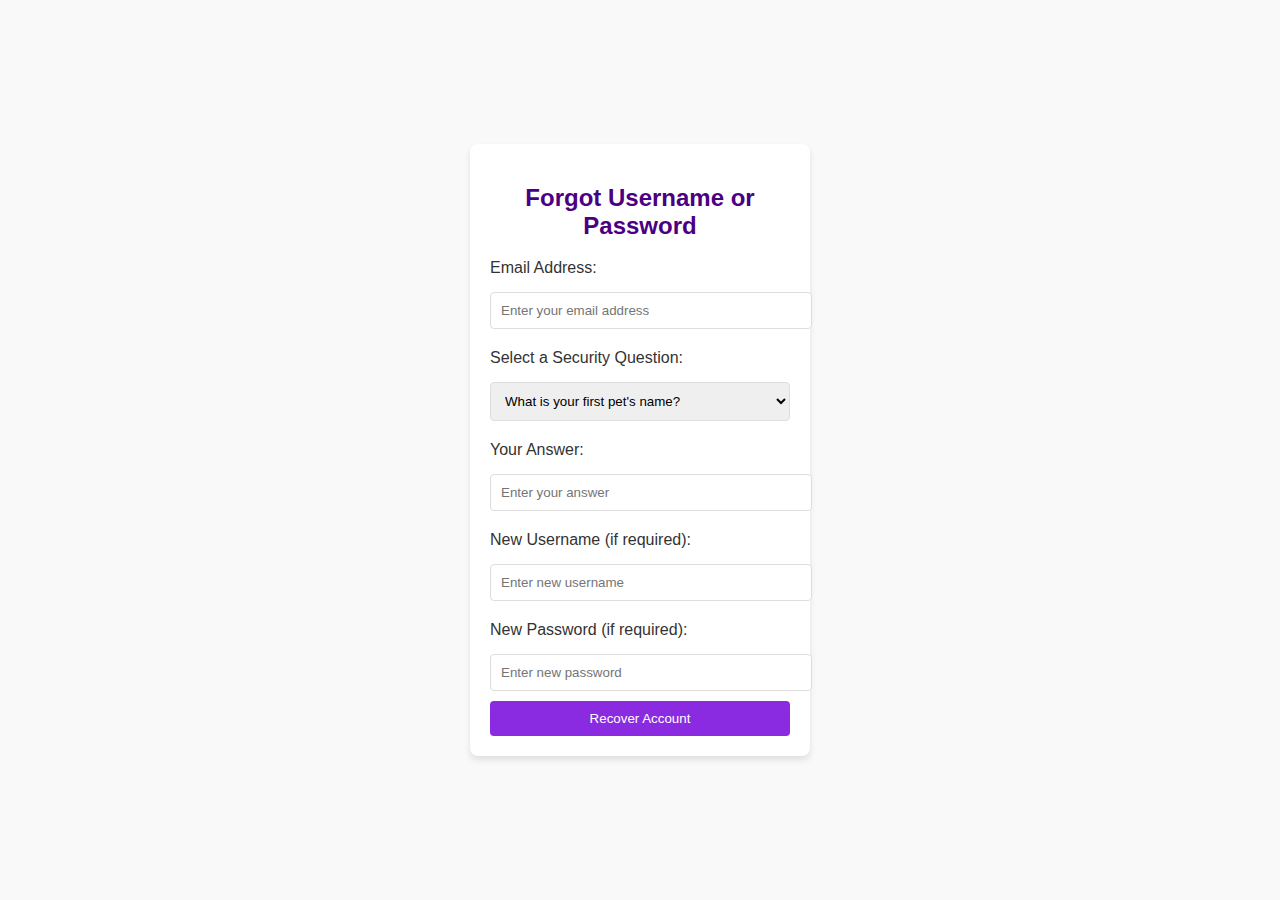
<file: forgot.html>
<!DOCTYPE html>
<html lang="en">
<head>
    <meta charset="UTF-8">
    <meta name="viewport" content="width=device-width, initial-scale=1.0">
    <title>Forgot Username or Password</title>
    <link rel="stylesheet" href="forgot.css">
</head>
<body>

    <div class="form-container">
        <h2>Forgot Username or Password</h2>

        <form action="recover_account.php" method="post">
            <label for="email">Email Address:</label>
            <input type="email" id="email" name="email" required placeholder="Enter your email address" />

            <label for="security-question">Select a Security Question:</label>
            <select name="security_question" id="security-question" required>
                <option value="pet_name">What is your first pet's name?</option>
                <option value="school_name">What was the name of your first school?</option>
                <option value="birth_city">In what city were you born?</option>
                <option value="mother_name">What is your mother's maiden name?</option>
                <option value="first_car">What was the make of your first car?</option>
                <option value="favorite_food">What is your favorite food?</option>
                <option value="best_friend">What is the name of your best friend?</option>
                <option value="favorite_teacher">Who was your favorite teacher?</option>
                <option value="childhood_street">What street did you grow up on?</option>
            </select>

            <label for="security-answer">Your Answer:</label>
            <input type="text" id="security-answer" name="security_answer" required placeholder="Enter your answer" />

            <label for="username">New Username (if required):</label>
            <input type="text" id="username" name="username" placeholder="Enter new username" />

            <label for="password">New Password (if required):</label>
            <input type="password" id="password" name="password" placeholder="Enter new password" />

            <input type="submit" value="Recover Account">
        </form>
    </div>

</body>
</html>
</file>
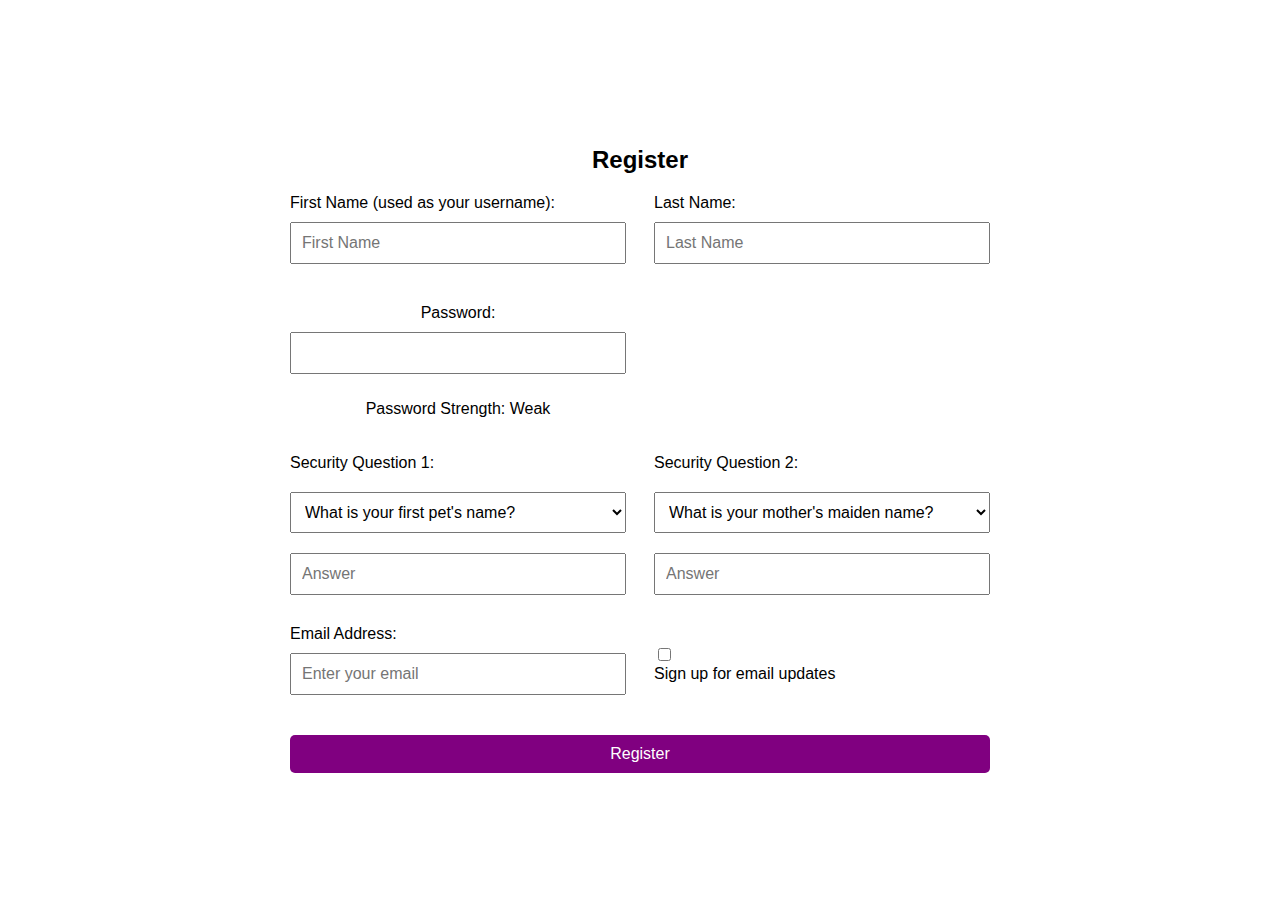
<file: register.html>
<!DOCTYPE html>
<html>
<head>
    <title>Register</title>
    <style>
        body {
            font-family: Arial, sans-serif;
            background-color: white;
            margin: 0;
            padding: 0;
            display: flex;
            justify-content: center;
            align-items: center;
            height: 100vh;
        }
        .form-container {
            display: flex;
            justify-content: center;
            align-items: flex-start;
            width: 70%;
            flex-wrap: wrap;
        }
        .form-box {
            width: 100%;
            max-width: 700px;
        }
        h2 {
            color: black;
            margin-bottom: 20px;
            text-align: center;
        }
        .form-row {
            display: flex;
            justify-content: space-between;
            margin-bottom: 20px;
        }
        .form-column {
            width: 48%;
        }
        .form-column.center {
            text-align: center;
        }
        label {
            display: block;
            margin-bottom: 10px;
            color: black;
            font-size: 16px;
        }
        input[type="text"], input[type="password"], input[type="date"], input[type="email"], select {
            width: 100%;
            padding: 10px;
            margin: 10px 0;
            box-sizing: border-box;
            font-size: 16px;
        }
        input[type="submit"] {
            padding: 10px 20px;
            font-size: 16px;
            color: white;
            background-color: purple;
            border: none;
            border-radius: 5px;
            cursor: pointer;
            width: 100%;
        }
        input[type="submit"]:hover {
            background-color: blueviolet;
        }
        .g-recaptcha {
            margin-top: 20px;
            display: block;
            justify-content: center;
            align-items: center;
            margin-left: auto;
            margin-right: auto;
        }
        .password-strength {
            text-align: center;
        }
        .checkbox-container {
            margin-top: 20px;
            text-align: left;
        }
    </style>
    <script src="https://www.google.com/recaptcha/api.js" async defer></script>
</head>
<body>
    
    <div class="form-container">
        <div class="form-box">
            <h2>Register</h2>
            
            <form method="post" action="register.php">
                <input type="hidden" name="csrf_token" value="<?php echo $_SESSION['csrf_token']; ?>">

                <!-- Name Fields -->
                <div class="form-row">
                    <div class="form-column">
                        <label>First Name (used as your username):
                            <input type="text" name="first_name" required placeholder="First Name">
                        </label>
                    </div>
                    <div class="form-column">
                        <label>Last Name:
                            <input type="text" name="last_name" required placeholder="Last Name">
                        </label>
                    </div>
                </div>

                <!-- Password Field -->
                <div class="form-row">
                    <div class="form-column center">
                        <label>Password:
                            <input type="password" name="password" oninput="checkPasswordStrength(this.value)" required>
                        </label>
                        <div class="password-strength">
                            <p>Password Strength: <span id="password-strength">Weak</span></p>
                        </div>
                    </div>
                </div>

                <!-- Security Questions -->
                <div class="form-row">
                    <div class="form-column">
                        <label for="question1">Security Question 1:</label>
                        <select name="question1" required>
                            <option value="pet_name">What is your first pet's name?</option>
                            <option value="school_name">What was the name of your first school?</option>
                            <option value="birth_city">In what city were you born?</option>
                        </select>
                        <input type="text" name="answer1" placeholder="Answer" required>
                    </div>
                    <div class="form-column">
                        <label for="question2">Security Question 2:</label>
                        <select name="question2" required>
                            <option value="mother_name">What is your mother's maiden name?</option>
                            <option value="first_car">What was the make of your first car?</option>
                            <option value="favorite_food">What is your favorite food?</option>
                        </select>
                        <input type="text" name="answer2" placeholder="Answer" required>
                    </div>
                </div>

                <!-- Email Fields -->
                <div class="form-row">
                    <div class="form-column">
                        <label>Email Address:
                            <input type="email" name="email" required placeholder="Enter your email">
                        </label>
                    </div>
                    <div class="form-column">
                        <div class="checkbox-container">
                            <input type="checkbox" name="email_updates" id="email_updates">
                            <label for="email_updates">Sign up for email updates</label>
                        </div>
                    </div>
                </div>

                <!-- CAPTCHA Section -->
                <div class="g-recaptcha" data-sitekey="6LfgNJYqAAAAAH863LnpXLMRk2X2LFNQdOwb0Yqw"></div>
                
                <input type="submit" value="Register">
            </form>
        </div>
    </div>
    
    <script>
        function checkPasswordStrength(password) {
            let strength = "Weak";
            const hasUpperCase = [...password].some(char => char >= 'A' && char <= 'Z');
            const hasNumber = [...password].some(char => char >= '0' && char <= '9');
    
            if (password.length >= 8 && hasUpperCase && hasNumber) {
                strength = "Strong";
            } else if (password.length >= 6) {
                strength = "Medium";
            }
    
            document.getElementById("password-strength").innerText = strength;
        }
    </script>
</body>
</html>
</file>
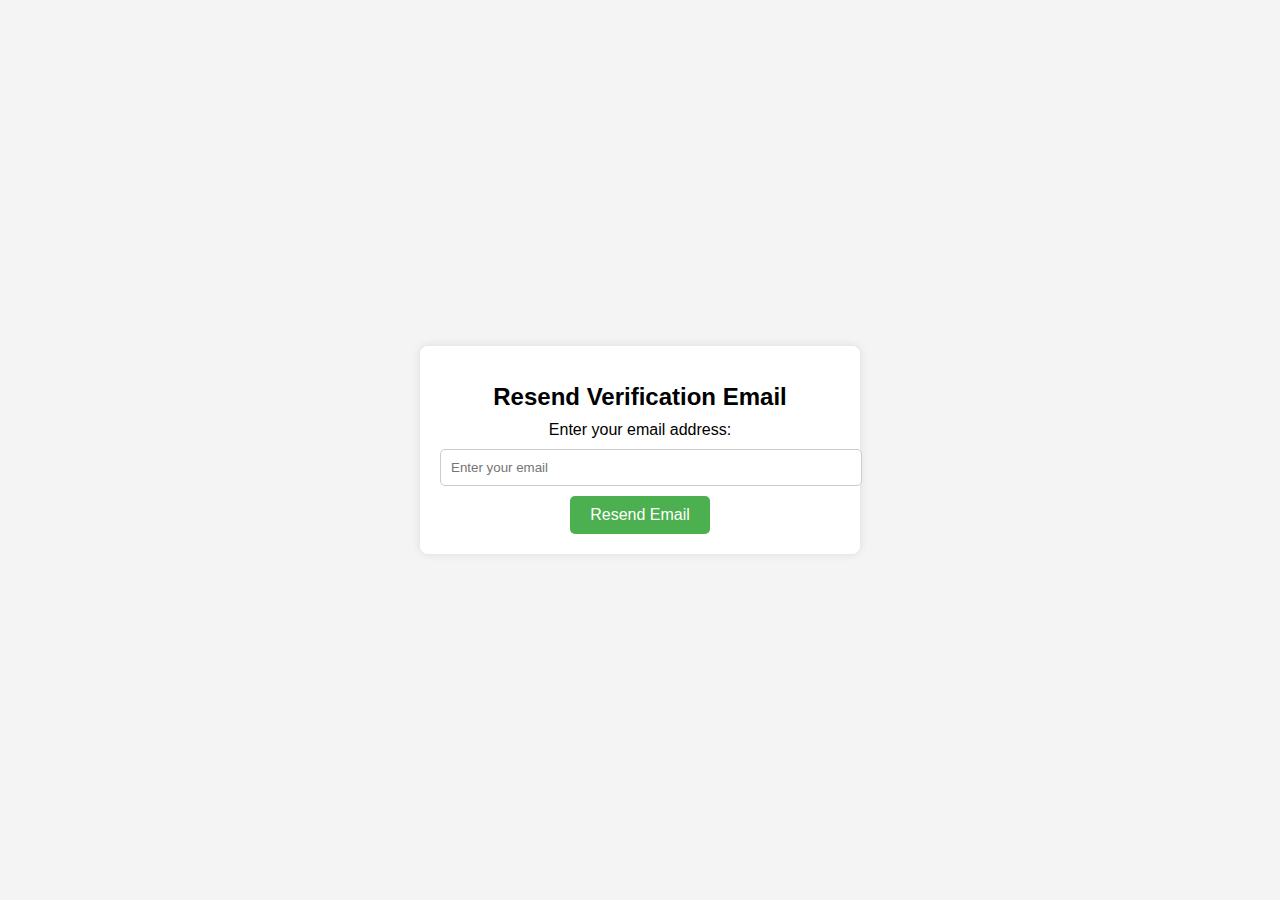
<file: resendEmail.html>
<!DOCTYPE html>
<html lang="en">
<head>
    <meta charset="UTF-8">
    <meta name="viewport" content="width=device-width, initial-scale=1.0">
    <title>Resend Verification Email</title>
    <style>
        body {
            font-family: Arial, sans-serif;
            background-color: #f4f4f4;
            margin: 0;
            padding: 0;
            display: flex;
            justify-content: center;
            align-items: center;
            height: 100vh;
        }
        .container {
            background: white;
            padding: 20px;
            border-radius: 8px;
            box-shadow: 0 0 10px rgba(0, 0, 0, 0.1);
            width: 100%;
            max-width: 400px;
            text-align: center;
        }
        h1 {
            font-size: 1.5rem;
            margin-bottom: 10px;
        }
        input[type="email"] {
            width: 100%;
            padding: 10px;
            margin: 10px 0;
            border: 1px solid #ccc;
            border-radius: 5px;
        }
        button {
            background-color: #4CAF50;
            color: white;
            border: none;
            padding: 10px 20px;
            border-radius: 5px;
            cursor: pointer;
            font-size: 1rem;
        }
        button:hover {
            background-color: #45a049;
        }
    </style>
</head>
<body>
    <div class="container">
        <h1>Resend Verification Email</h1>
        <form action="resendEmail.php" method="POST">
            <label for="email">Enter your email address:</label>
            <input type="email" id="email" name="email" placeholder="Enter your email" required>
            <button type="submit">Resend Email</button>
        </form>
    </div>
</body>
</html>
</file>
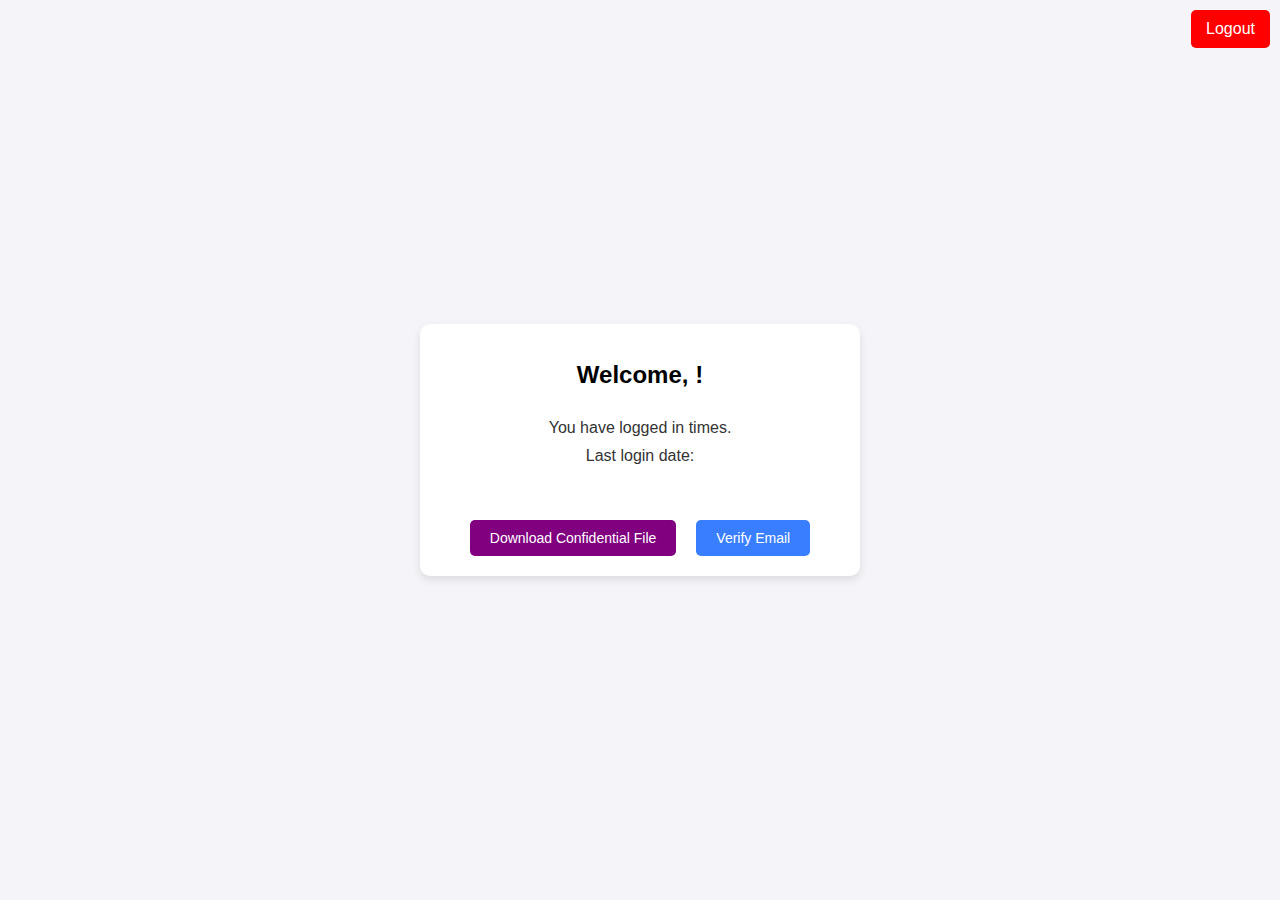
<file: welcome.html>
<!DOCTYPE html>
<html lang="en">
<head>
    <meta charset="UTF-8">
    <meta name="viewport" content="width=device-width, initial-scale=1.0">
    <title>Welcome</title>
    <link rel="stylesheet" href="welcome.css">
    <script src="welcome.js" defer></script>
    <style>
        body {
            font-family: Arial, sans-serif;
            background-color: #f4f4f9;
            margin: 0;
            padding: 0;
            display: flex;
            justify-content: center;
            align-items: center;
            height: 100vh;
        }
        .logout-button {
            background-color: red;
            color: white;
            padding: 10px 15px;
            text-decoration: none;
            border-radius: 5px;
            position: absolute;
            top: 10px;
            right: 10px;
        }
        .logout-button:hover {
            background-color: darkred;
        }
        .content-container {
            background-color: white;
            padding: 20px;
            border-radius: 10px;
            box-shadow: 0 4px 8px rgba(0, 0, 0, 0.1);
            text-align: center;
            max-width: 400px;
            width: 100%;
        }
        h1 {
            color: black;
            font-size: 24px;
            margin-bottom: 20px;
        }
        .user-info p {
            font-size: 16px;
            margin: 10px 0;
            color: #333;
        }
        .download-container {
            margin-top: 20px;
        }
        .button, .email-button {
            display: inline-block;
            padding: 10px 20px;
            font-size: 14px;
            color: white;
            text-decoration: none;
            border-radius: 5px;
        }
        .button {
            background-color: purple;
        }
        .button:hover {
            background-color: darkviolet;
        }
        .email-button {
            background-color: rgb(57, 126, 255);
            margin-left: 10px;
        }
        .email-button:hover {
            background-color: rgb(0, 89, 255);
        }
    </style>
</head>
<body>

    <!-- Logout Button -->
    <a href="logout.php" class="logout-button">Logout</a>

    <!-- Centered Content Container -->
    <div class="content-container">
        <h1>Welcome, <span id="first_name"></span>!</h1>

        <div class="user-info">
            <p id="login_info">You have logged in <strong></strong> times.</p>
            <p id="last_login">Last login date: <strong></strong></p>
        </div>

        <!-- Centered Download Link -->
        <div class="download-container">
            <a href="Confidential.txt" class="button" download>Download Confidential File</a>
            <a href="resendEmail.php" class="email-button">Verify Email</a>
        </div>
    </div>

</body>
</html>
</file>
<file: forgot.css>
body {
    font-family: Arial, sans-serif;
    background-color: #f9f9f9;  /* Light background color */
    display: flex;
    justify-content: center;
    align-items: center;
    height: 100vh;
    margin: 0;
}

.form-container {
    background-color: white;
    padding: 20px;
    border-radius: 8px;
    box-shadow: 0 4px 6px rgba(0, 0, 0, 0.1);
    width: 300px;
}

h2 {
    text-align: center;
    color: #4B0082; /* Purple color for the header */
}

label {
    display: block;
    margin: 10px 0 5px;
    color: #333;
}

input[type="email"],
input[type="text"],
input[type="password"],
select {
    width: 100%;
    padding: 10px;
    margin: 10px 0;
    border-radius: 4px;
    border: 1px solid #ddd;
}

input[type="submit"] {
    width: 100%;
    padding: 10px;
    background-color: #8A2BE2; /* Blue-Violet button color */
    color: white;
    border: none;
    border-radius: 4px;
    cursor: pointer;
}

input[type="submit"]:hover {
    background-color: #7A1FA2; /* Darker shade of blue-violet for hover */
}

.links {
    display: flex;
    justify-content: space-between;
    margin-top: 20px;
    font-size: 14px;
}

.links a {
    color: #4B0082; /* Purple color for links */
    text-decoration: none;
}

.links a:hover {
    text-decoration: underline;
}
</file>
<file: welcome.css>
/* Positioning the Logout Button */
.logout-button {
    position: absolute;
    top: 20px;
    right: 20px;
    background-color: #f44336; /* Red color for logout */
    color: white;
    padding: 10px 20px;
    font-size: 16px;
    text-decoration: none;
    border-radius: 5px;
    transition: background-color 0.3s ease;
}

.logout-button:hover {
    background-color: #d32f2f;
}

.logout-button:active {
    background-color: #c62828;
}

/* Body styling */
body {
    background-color: #f4f4f9;
    font-family: Arial, sans-serif;
    display: flex;
    justify-content: center;
    align-items: center;
    height: 100vh;
    margin: 0;
}

/* Centered content container */
.content-container {
    background-color: white;
    border-radius: 8px;
    padding: 30px;
    max-width: 450px;
    text-align: center;
    box-shadow: 0px 4px 30px rgba(0, 0, 0, 0.1);
    width: 80%;
    position: relative;
    display: flex;
    flex-direction: column;
    align-items: center;
    justify-content: center;
}

/* User info styling */
.user-info {
    margin-bottom: 25px;
}

p {
    color: #555;
    font-size: 18px;
    margin-bottom: 10px;
}

strong {
    color: #2a2a2a;
}

/* Centering the download link */
.download-container {
    margin-top: 20px;
    display: flex;
    justify-content: center;
}

.button {
    display: inline-block;
    padding: 14px 30px;
    background-color: purple;
    color: white;
    text-decoration: none;
    font-size: 18px;
    border-radius: 6px;
    transition: background-color 0.3s ease;
}

.button:hover {
    background-color: #7a2d94;
}

.button:active {
    background-color: #5a2074;
}

/* Header styling */
h1 {
    color: #333;
    font-size: 26px;
    margin-bottom: 20px;
}

/* Styling for Email Verification Button */
.email-button {
    background-color: #007bff; /* Blue color */
    color: white;
    text-decoration: none;
    padding: 10px 20px;
    margin-left: 10px; /* Space between buttons */
    border-radius: 5px;
    transition: background-color 0.3s ease;
}

.email-button:hover {
    background-color: #0056b3;
}

.email-button:active {
    background-color: #003f7f;
}

/* Align Buttons in Download Container */
.download-container {
    margin-top: 20px;
    display: flex;
    justify-content: center;
    gap: 10px; /* Space between buttons */
}
</file>
